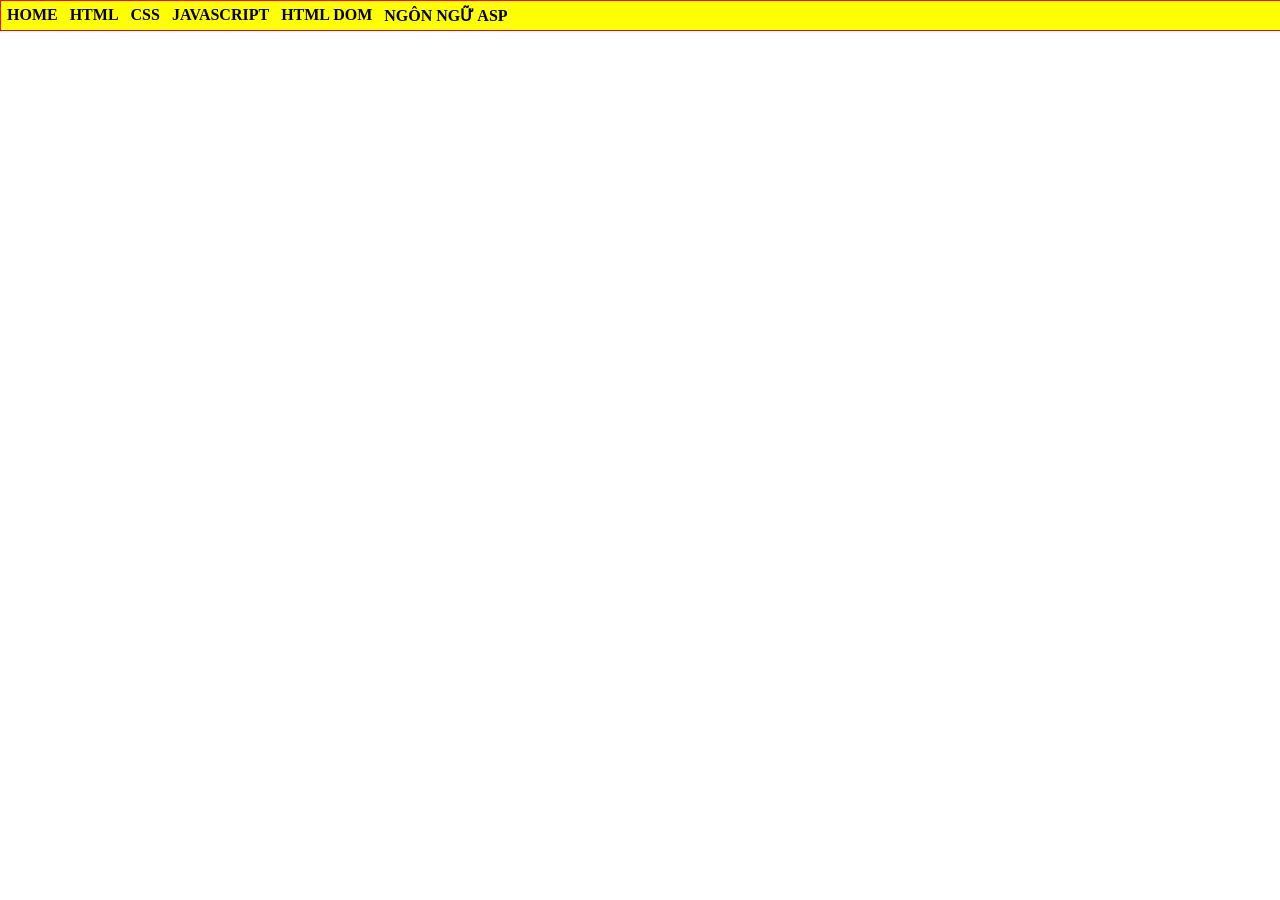
<file: index.html>
<!DOCTYPE html>
<html>
<head>
    <meta charset="UTF-8" />
    <title>K244161828_Võ Trần Như Ý</title>
    <style>
        @import url(37.css);
    </style>
</head>
<body>
    <div id="container">  
        <ul>
            <li><a href="Resume.html">HOME</a></li>
            <li><a href="#">HTML</a></li>
            <li><a href="#">CSS</a>
                <ul>
                    <li><a href="MaxwellScientific.html">CSS 42</a></li>
                    <li><a href="#">GIAO DIỆN VỚI CSS</a></li>
                    <li><a href="#">CSS NÂNG CAO</a></li>
                </ul>
            </li>
            <li><a href="#">JAVASCRIPT</a>
                <ul>
                    <li><a href="#">LESSON 01</a></li>
                    <li><a href="#">LESSON 02</a></li>
                    <li><a href="#">LESSON 03</a></li>
                </ul>
            </li>
            <li><a href="#">HTML DOM</a></li>
            <li><a href="#">NGÔN NGỮ ASP</a></li>
        </ul>
    </div>
</body>
</html>
</file>
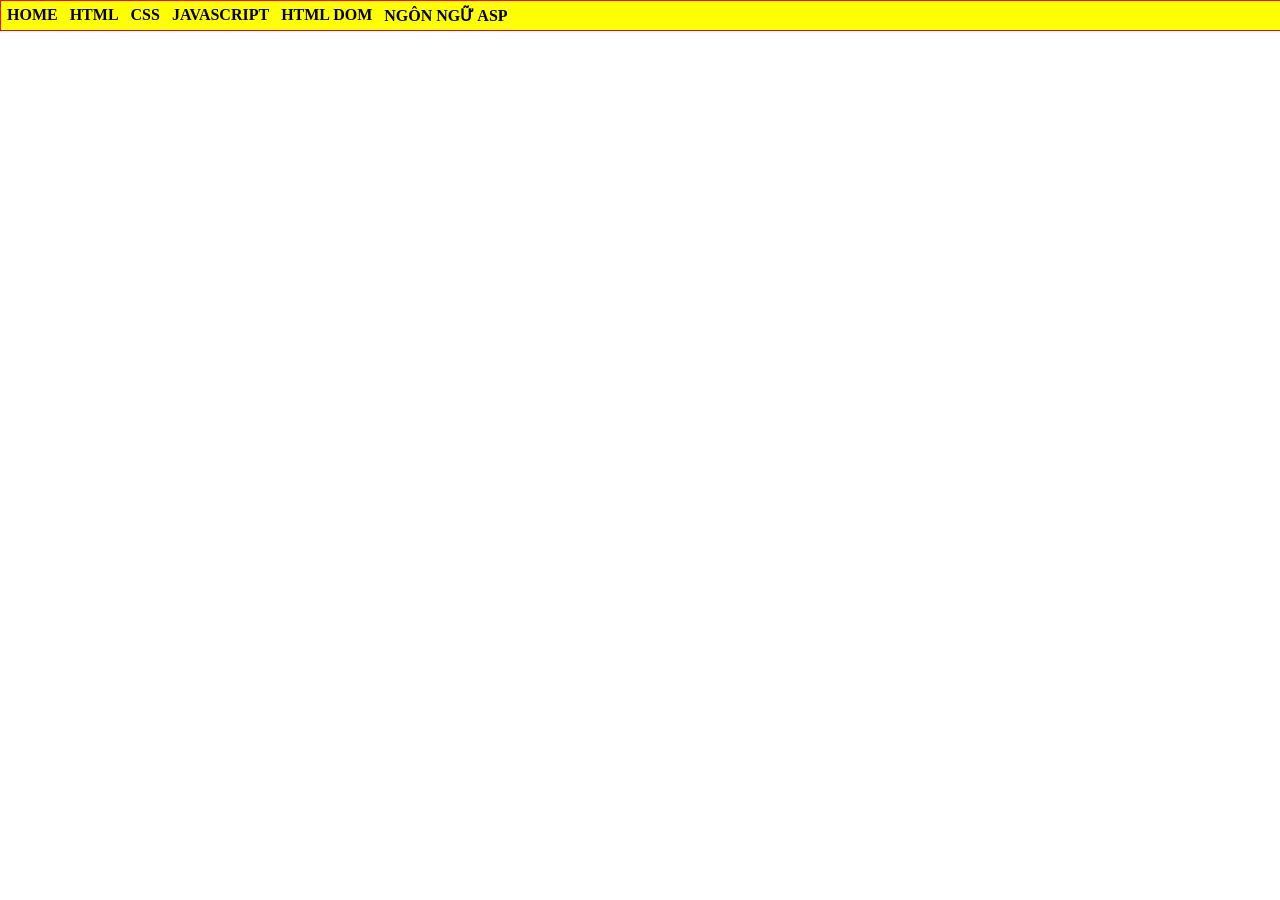
<file: code.html>
<!DOCTYPE html>
<html>
<head>
    <meta charset="UTF-8" />
    <title>K244161828_Võ Trần Như Ý</title>
    <style>
        @import url(main.css)
    </style>
</head>
<body>
    <div id="container">  
<ul>
<li> <a href="#">HOME</a></li>
<li> <a href="#">HTML</a></li>
<li> <a href="#">CSS</a>
    <ul>
     <li> <a href="#">CSS CĂN BẢN</a></li>
     <li> <a href="#">GIAO DIỆN VỚI CSS</a></li>
     <li> <a href="#">CSS NÂNG CAO</a></li>
 </ul>
</li>
<li> <a href="#">JAVASCRIPT</a>
 <ul>
     <li> <a href="#">LESSON 01</a></li>
     <li> <a href="#">LESSON 02</a></li>
     <li> <a href="#">LESSON 03</a></li>
 </ul>
</li>
<li> <a href="#">HTML DOM</a></li>
<li> <a href="#">NGÔN NGỮ ASP</a></li>


</ul>

</div>

</body>
</html>
</file>
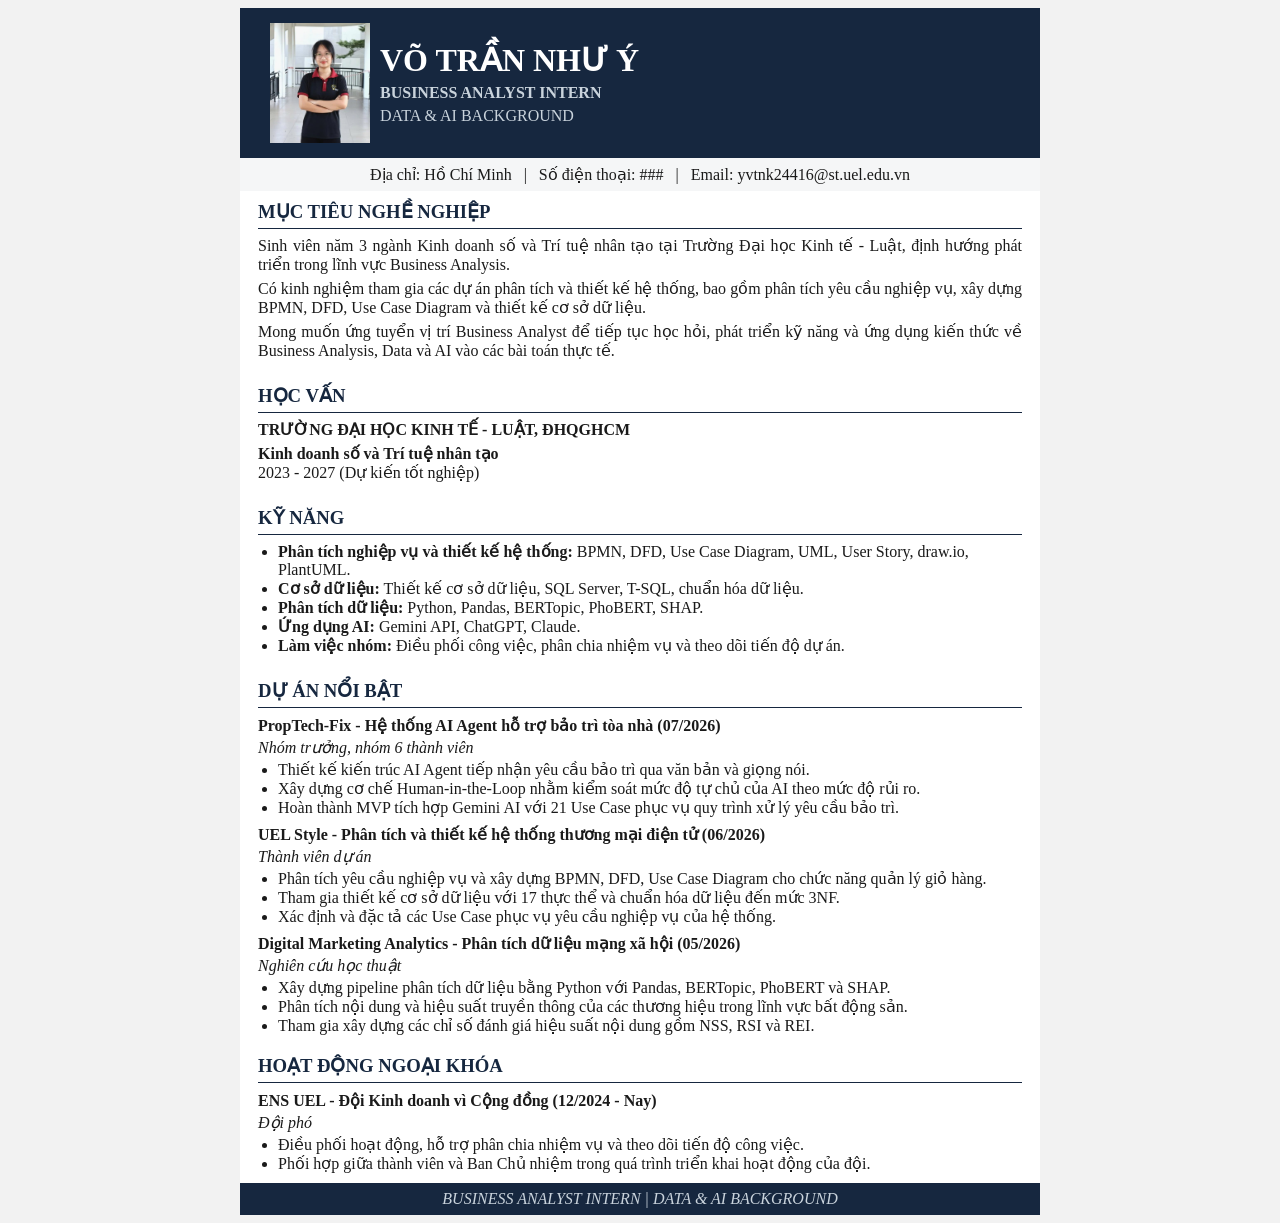
<file: Resume.html>
<html>
<head>
    <title>CV - Võ Trần Như Ý</title>
</head>
<body bgcolor="#F2F2F2" text="#1A1A1A" style="font-family: Times New Roman;">
    <table width="800" align="center" cellpadding="0" cellspacing="0" bgcolor="#FFFFFF">
    <!-- THÔNG TIN CÁ NHÂN -->
    <tr>
        <td bgcolor="#16273F" style="padding:15px 20px">
            <table width="100%" cellpadding="0" cellspacing="0">
                <tr>
                    <td width="120" align="center" valign="middle">
                        <img src="AVT.jpg" width="100" height="120" alt="Ảnh đại diện">
                    </td>
                    <td valign="middle">
                        <h1 style="color:white; margin:0;">VÕ TRẦN NHƯ Ý</h1>
                        <p style="color:#C9D3DC; margin:5px 0;"><b>BUSINESS ANALYST INTERN</b></p>
                        <p style="color:#C9D3DC; margin:0;">DATA &amp; AI BACKGROUND</p>
                    </td>
                </tr>
            </table>
        </td>
    </tr>
    <!-- THÔNG TIN LIÊN HỆ -->
    <tr>
        <td align="center" bgcolor="#F5F6F7" style="padding:7px">
            <p style="margin:0;">
                Địa chỉ: Hồ Chí Minh &nbsp; | &nbsp; Số điện thoại: ### &nbsp; | &nbsp; Email: yvtnk24416@st.uel.edu.vn
            </p>
        </td>
    </tr>
    <!-- MỤC TIÊU NGHỀ NGHIỆP -->
    <tr>
        <td style="padding:10px 18px">
            <h3 style="color:#16273F; margin:0 0 5px 0;">MỤC TIÊU NGHỀ NGHIỆP</h3>
            <hr color="#16273F" size="1" style="margin:3px 0 7px 0;">
            <p style="text-align: justify; margin:5px 0;">
                Sinh viên năm 3 ngành Kinh doanh số và Trí tuệ nhân tạo tại Trường Đại học Kinh tế - Luật, định hướng phát triển trong lĩnh vực Business Analysis.
            </p>
            <p style="text-align: justify; margin:5px 0;">
                Có kinh nghiệm tham gia các dự án phân tích và thiết kế hệ thống, bao gồm phân tích yêu cầu nghiệp vụ, xây dựng BPMN, DFD, Use Case Diagram và thiết kế cơ sở dữ liệu.
            </p>
            <p style="text-align: justify; margin:5px 0;">
                Mong muốn ứng tuyển vị trí Business Analyst để tiếp tục học hỏi, phát triển kỹ năng và ứng dụng kiến thức về Business Analysis, Data và AI vào các bài toán thực tế.
            </p>
        </td>
    </tr>
    <!-- HỌC VẤN -->
    <tr>
        <td style="padding:10px 18px">
            <h3 style="color:#16273F; margin:0 0 5px 0;">HỌC VẤN</h3>
            <hr color="#16273F" size="1" style="margin:3px 0 7px 0;">
            <p style="margin:5px 0;"><b>TRƯỜNG ĐẠI HỌC KINH TẾ - LUẬT, ĐHQGHCM</b></p>
            <p style="margin:5px 0;">
                <b>Kinh doanh số và Trí tuệ nhân tạo</b>
                <br>
                2023 - 2027 (Dự kiến tốt nghiệp)
            </p>
        </td>
    </tr>
    <!-- KỸ NĂNG -->
    <tr>
        <td style="padding:10px 18px">
            <h3 style="color:#16273F; margin:0 0 5px 0;">KỸ NĂNG</h3>
            <hr color="#16273F" size="1" style="margin:3px 0 7px 0;">
            <ul type="disc" style="margin:5px 0; padding-left:20px;">
                <li><b>Phân tích nghiệp vụ và thiết kế hệ thống:</b> BPMN, DFD, Use Case Diagram, UML, User Story, draw.io, PlantUML.</li>
                <li><b>Cơ sở dữ liệu:</b> Thiết kế cơ sở dữ liệu, SQL Server, T-SQL, chuẩn hóa dữ liệu.</li>
                <li><b>Phân tích dữ liệu:</b> Python, Pandas, BERTopic, PhoBERT, SHAP.</li>
                <li><b>Ứng dụng AI:</b> Gemini API, ChatGPT, Claude.</li>
                <li><b>Làm việc nhóm:</b> Điều phối công việc, phân chia nhiệm vụ và theo dõi tiến độ dự án.</li>
            </ul>
        </td>
    </tr>
    <!-- DỰ ÁN NỔI BẬT -->
    <tr>
        <td style="padding:10px 18px">
            <h3 style="color:#16273F; margin:0 0 5px 0;">DỰ ÁN NỔI BẬT</h3>
            <hr color="#16273F" size="1" style="margin:3px 0 7px 0;">
            <!-- DỰ ÁN 1 -->
            <h4 style="margin:8px 0 3px 0;">PropTech-Fix - Hệ thống AI Agent hỗ trợ bảo trì tòa nhà (07/2026)</h4>
            <p style="margin:3px 0;"><i>Nhóm trưởng, nhóm 6 thành viên</i></p>
            <ul type="disc" style="margin:3px 0 8px 0; padding-left:20px;">
                <li>Thiết kế kiến trúc AI Agent tiếp nhận yêu cầu bảo trì qua văn bản và giọng nói.</li>
                <li>Xây dựng cơ chế Human-in-the-Loop nhằm kiểm soát mức độ tự chủ của AI theo mức độ rủi ro.</li>
                <li>Hoàn thành MVP tích hợp Gemini AI với 21 Use Case phục vụ quy trình xử lý yêu cầu bảo trì.</li>
            </ul>
            <!-- DỰ ÁN 2 -->
            <h4 style="margin:8px 0 3px 0;">UEL Style - Phân tích và thiết kế hệ thống thương mại điện tử (06/2026)</h4>
            <p style="margin:3px 0;"><i>Thành viên dự án</i></p>
            <ul type="disc" style="margin:3px 0 8px 0; padding-left:20px;">
                <li>Phân tích yêu cầu nghiệp vụ và xây dựng BPMN, DFD, Use Case Diagram cho chức năng quản lý giỏ hàng.</li>
                <li>Tham gia thiết kế cơ sở dữ liệu với 17 thực thể và chuẩn hóa dữ liệu đến mức 3NF.</li>
                <li>Xác định và đặc tả các Use Case phục vụ yêu cầu nghiệp vụ của hệ thống.</li>
            </ul>
            <!-- DỰ ÁN 3 -->
            <h4 style="margin:8px 0 3px 0;">Digital Marketing Analytics - Phân tích dữ liệu mạng xã hội (05/2026)</h4>
            <p style="margin:3px 0;"><i>Nghiên cứu học thuật</i></p>
            <ul type="disc" style="margin:3px 0 0 0; padding-left:20px;">
                <li>Xây dựng pipeline phân tích dữ liệu bằng Python với Pandas, BERTopic, PhoBERT và SHAP.</li>
                <li>Phân tích nội dung và hiệu suất truyền thông của các thương hiệu trong lĩnh vực bất động sản.</li>
                <li>Tham gia xây dựng các chỉ số đánh giá hiệu suất nội dung gồm NSS, RSI và REI.</li>
            </ul>
        </td>
    </tr>
    <!-- HOẠT ĐỘNG NGOẠI KHÓA -->
    <tr>
        <td style="padding:10px 18px">
            <h3 style="color:#16273F; margin:0 0 5px 0;">HOẠT ĐỘNG NGOẠI KHÓA</h3>
            <hr color="#16273F" size="1" style="margin:3px 0 7px 0;">
            <h4 style="margin:8px 0 3px 0;">ENS UEL - Đội Kinh doanh vì Cộng đồng (12/2024 - Nay)</h4>
            <p style="margin:3px 0;"><i>Đội phó</i></p>
            <ul type="disc" style="margin:3px 0 0 0; padding-left:20px;">
                <li>Điều phối hoạt động, hỗ trợ phân chia nhiệm vụ và theo dõi tiến độ công việc.</li>
                <li>Phối hợp giữa thành viên và Ban Chủ nhiệm trong quá trình triển khai hoạt động của đội.</li>
            </ul>
        </td>
    </tr>
    <!-- FOOTER -->
    <tr>
        <td align="center" bgcolor="#16273F" style="padding:7px">
             <i style="color:#C9D3DC;">BUSINESS ANALYST INTERN | DATA &amp; AI BACKGROUND</i>
        </td>
    </tr>
</table>
</body>
</html>
</file>
